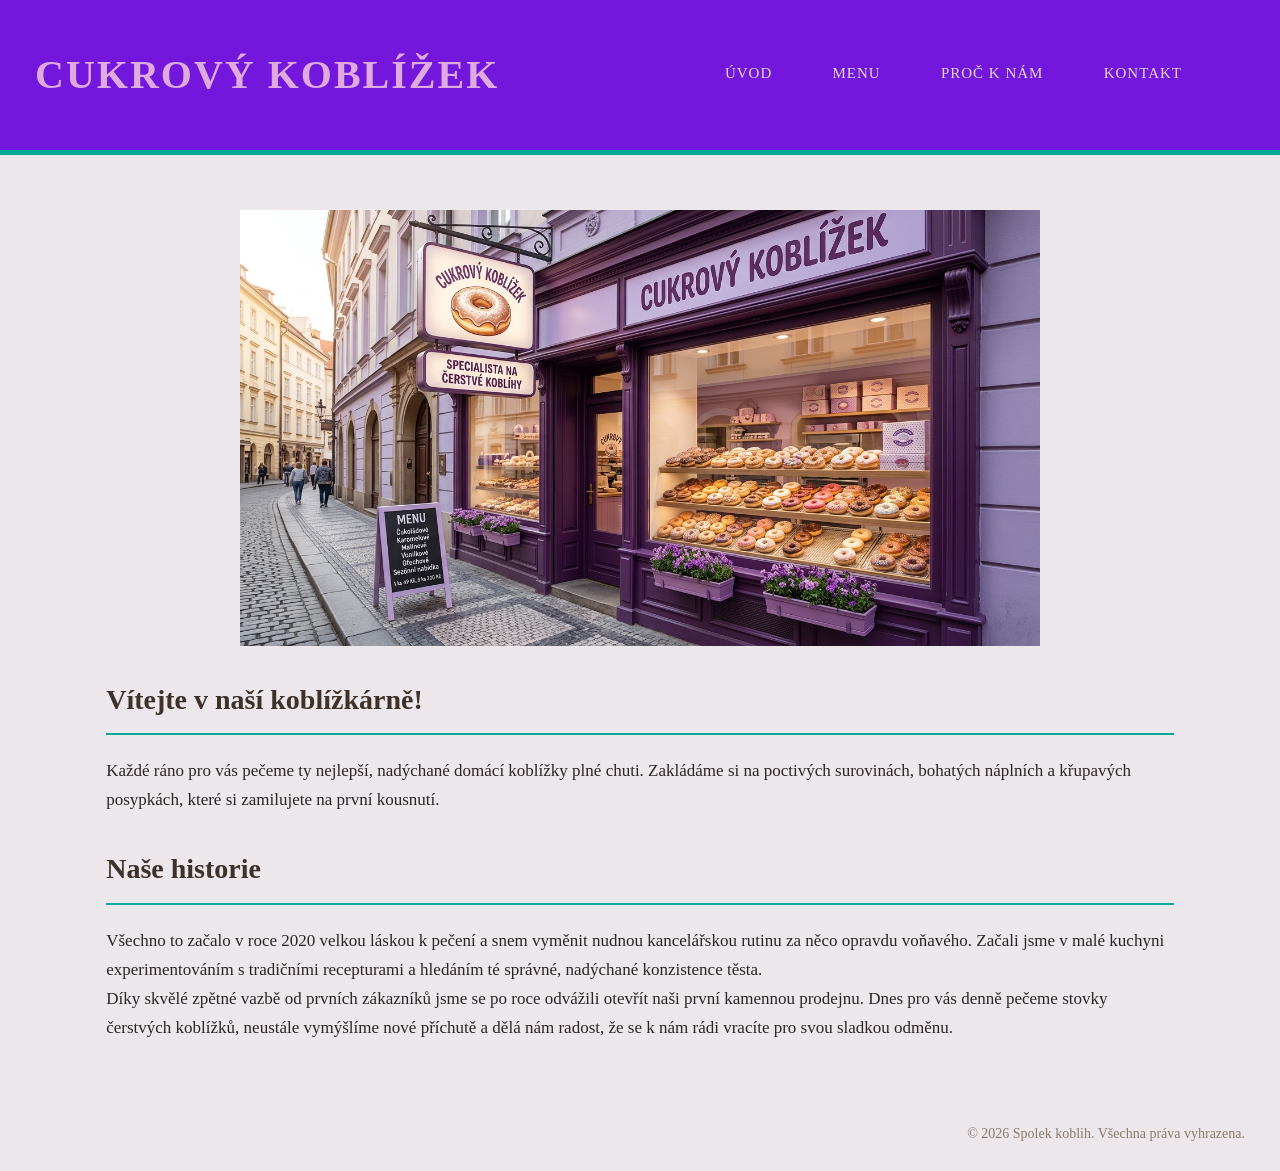
<file: index.html>
<!DOCTYPE html>
<html lang="cs">
<head>
    <meta charset="UTF-8">
    <title>Cukrový koblížek</title>
    <link rel="icon" href="https://fav.farm/🧁" type="image/x-icon">
    <link rel="stylesheet" href="style.css">
</head>
<body>

    <header>
        <h1>Cukrový koblížek</h1>
    
        <nav>   
        <a href="index.html">Úvod</a>
        <a href="menu.html">Menu</a>
        <a href="vyhody.html">Proč k nám</a>
        <a href="kontakt.html">Kontakt</a>
        </nav>
      
    
    </header>


<div class="main-content">
   <img src="obchod.jpg" alt="Prodejna" class="shop">
    <section class="box">
        <h2>Vítejte v naší koblížkárně!</h2>
        <p>
            Každé ráno pro vás pečeme ty nejlepší, nadýchané domácí koblížky plné chuti. Zakládáme si na poctivých surovinách, bohatých náplních a křupavých posypkách, které si zamilujete na první kousnutí.
        </p>
    </section>

    <section class="box">
        <h2>Naše historie</h2>
        <p>
            Všechno to začalo v roce 2020 velkou láskou k pečení a snem vyměnit nudnou kancelářskou rutinu za něco opravdu voňavého. Začali jsme v malé kuchyni experimentováním s tradičními recepturami a hledáním té správné, nadýchané konzistence těsta. 
        </p>
        <p>
            Díky skvělé zpětné vazbě od prvních zákazníků jsme se po roce odvážili otevřít naši první kamennou prodejnu. Dnes pro vás denně pečeme stovky čerstvých koblížků, neustále vymýšlíme nové příchutě a dělá nám radost, že se k nám rádi vracíte pro svou sladkou odměnu.
        </p>
    </section>
</div>
    <footer>
        <p>&copy; 2026 Spolek koblih. Všechna práva vyhrazena.</p>
    </footer>

</body>
</html>
</file>
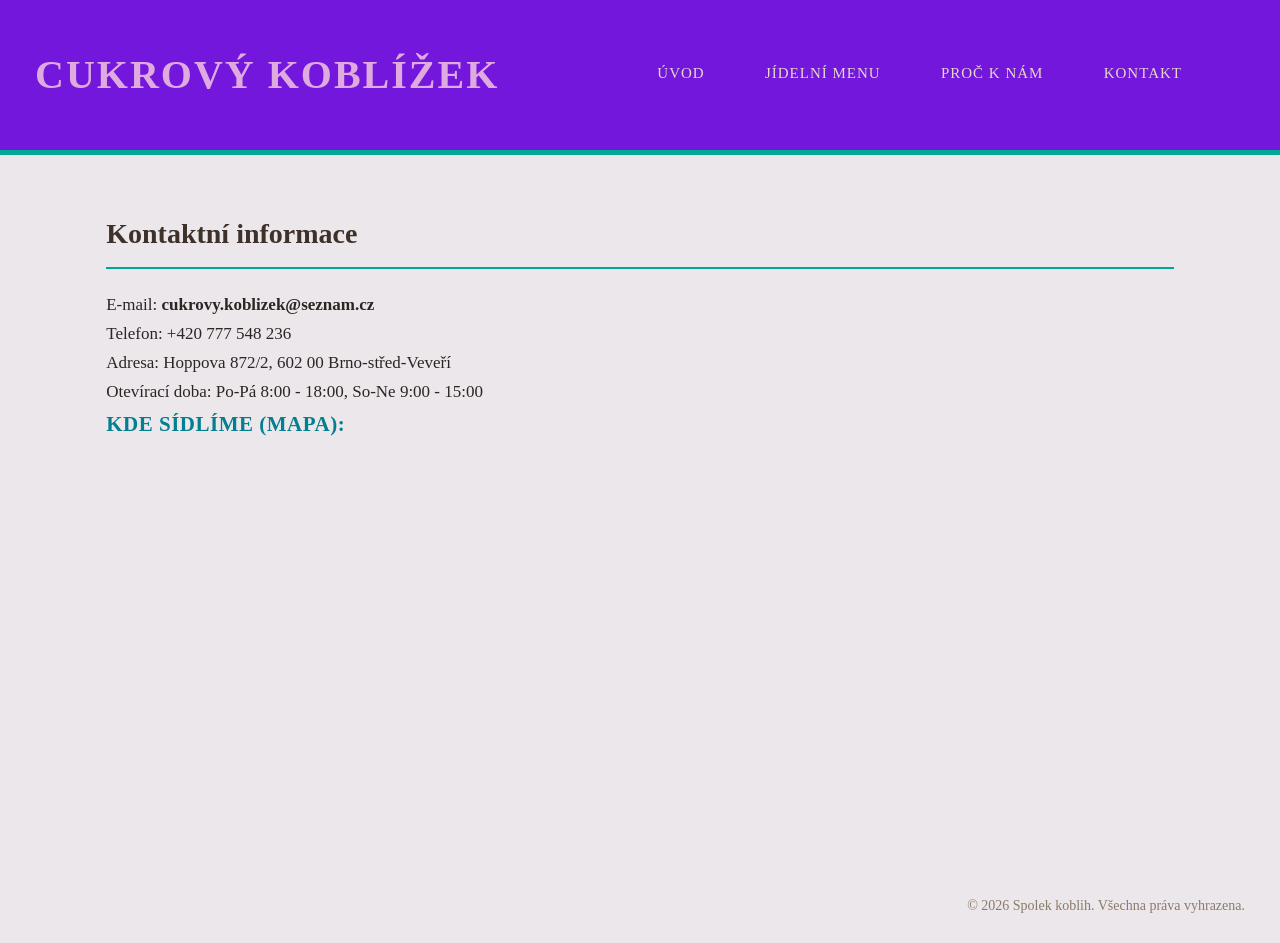
<file: kontakt.html>
<!DOCTYPE html>
<html lang="cs">
<head>
    <meta charset="UTF-8">
    <title>Kontakt - Cukrový koblížek</title>
    <link rel="icon" href="https://fav.farm/🧁" type="image/x-icon">
    <link rel="stylesheet" href="style.css">
</head>
<body>

    <header>
        <h1>Cukrový koblížek</h1>
        
        <nav>    <a href="index.html">Úvod</a>
        <a href="menu.html">Jídelní menu</a>
        <a href="vyhody.html">Proč k nám</a>
        <a href="kontakt.html">Kontakt</a></nav>


    </header>



    <div class="main-content">
        <h2>Kontaktní informace</h2>
        <p>E-mail: <strong>cukrovy.koblizek@seznam.cz</strong></p>
        <p>Telefon: +420 777 548 236</p>
        <p>Adresa: Hoppova 872/2, 602 00 Brno-střed-Veveří</p>
        <p>Otevírací doba: Po-Pá 8:00 - 18:00, So-Ne 9:00 - 15:00</p>

        <h3>Kde sídlíme (Mapa):</h3>
        <div style="margin-top: 10px;">
            <iframe src="https://www.google.com/maps/embed?pb=!1m18!1m12!1m3!1d778.2384903299794!2d16.601647619496667!3d49.207268716436026!2m3!1f0!2f0!3f0!3m2!1i1024!2i768!4f13.1!3m3!1m2!1s0x47129469f9682541%3A0x788ab7e94e8839e8!2zSG9wcG92YSA4NzIvMiwgNjAyIDAwIEJybm8tc3TFmWVkLVZldmXFmcOt!5e1!3m2!1sen!2scz!4v1794082619433!5m2!1sen!2scz" width="100%" height="350" style="border:0;" allowfullscreen="" loading="lazy" referrerpolicy="strict-origin-when-cross-origin"></iframe>
        </div>
</div>

    <footer>
        <p>&copy; 2026 Spolek koblih. Všechna práva vyhrazena.</p>
    </footer>

</body>
</html>
</file>
<file: style.css>
html, body {
    height: 100%;
}

* {
    box-sizing: border-box;
    margin: 0;
    padding: 0;
}

body {
    background-color: #ebe7eb;
    font-family: Playfair Display, serif;
    color: #2c2523;
    font-size: 17px;
    line-height: 1.7;
    text-align: left;
    display: flex;
    flex-direction: column;
}

header {
    display: flex;
    justify-content: space-between;
    align-items: center;
    background-color: #7217db;
    color: #dfaae0;
    border-bottom: 5px solid #00a896;
    padding: 25px 35px;
}

header h1 {
    font-family: Playfair Display, serif;
    font-size: 40px;
    letter-spacing: 2px;
    text-transform: uppercase;
}

nav {
    background-color: #7217db;
    text-align: right;
    padding: 10px 35px;
}

nav a {
    color: #e5d7c8;
    text-decoration: none;
    margin: 10px;
    padding: 16px 18px;
    font-size: 15px;
    text-transform: uppercase;
    letter-spacing: 1px;
    display: inline-block;
    border-bottom: 2px solid transparent;
    transition: all 0.2s ease;
}

nav a:hover {
    color: #ebe7eb;
    background-color: #00a896;
    border-bottom-color: #ebe7eb;
}

.main-content {
    background-color: #ebe7eb;
    width: 92%;
    max-width: 1250px;
    margin: 0 auto;
    padding: 55px;
    border: none;
    flex: 4;
}

h2 {
    font-family: Playfair Display, serif;
    color: #3d312a;
    font-size: 28px;
    margin-bottom: 22px;
    border-bottom: 2px solid #00a896;
    padding-bottom: 10px;
    text-align: left;
}

h3 {
    font-family: Playfair Display, serif;
    color: #028090;
    font-size: 21px;
    margin-bottom: 12px;
    text-transform: uppercase;
    letter-spacing: 0.5px;
    text-align: left;
}

.shop {
    width: 100%;
    max-width: 800px;
    height: auto;
    display: block;
    margin: 0 auto 20px auto;
}

.box {
    background-color: transparent;
    border: none;
    padding: 0;
    margin-top: 30px;
    align-items: center;
}

.menu-list {
    list-style-type: none;
    padding: 0;
    margin: 0;
}

.menu-item {
    display: flex;
    justify-content: space-between;
    align-items: center;
    margin-bottom: 30px;
    padding-bottom: 25px;
    border-bottom: 1px solid #eee;
}

.menu-text {
    flex: 1;
    padding-right: 30px;
}

.menu-text h3 {
    margin-top: 0;
    margin-bottom: 8px;
}

.menu-text p {
    margin-bottom: 10px;
}

.price {
    font-weight: bold;
    color: #3d312a;
}

.menu-item img {
    width: 160px;
    height: 110px;
    object-fit: cover;
    border: none; 
    outline: none; 
    box-shadow: none;    
    border-radius: 0; 
    flex-shrink: 0;
}

.box img, section img {
    border: none; 
    outline: none; 
    box-shadow: none;    
}

ul, ol {
    padding-left: 25px;
    text-align: left;
}

li {
    margin-bottom: 14px;
}

li strong {
    color: #3d312a;
}

iframe {
    border: 1px solid #dcd1c4 ;
}

footer {
    text-align: right;
    padding: 25px 35px;
    font-size: 14px;
    color: #8c7a6b;
    background-color: transparent;
    border-top: none;
    margin-top: auto;
}

@media (max-width: 600px) {
    header {
        padding: 15px 20px;
    }

    nav {
        padding: 10px 15px;
    }

    .main-content {
        width: 94%;
        margin: 20px 15px;
        padding: 25px;
    }

    header h1 {
        font-size: 26px;
    }

    nav a {
        display: block;
        margin: 5px 0;
        padding: 8px;
    }

    .menu-item {
        flex-direction: column;
        align-items: flex-start;
    }

    .menu-text {
        padding-right: 0;
        margin-bottom: 15px;
    }

    .menu-item img {
        width: 100%;
        height: 180px;
    }
}
</file>
